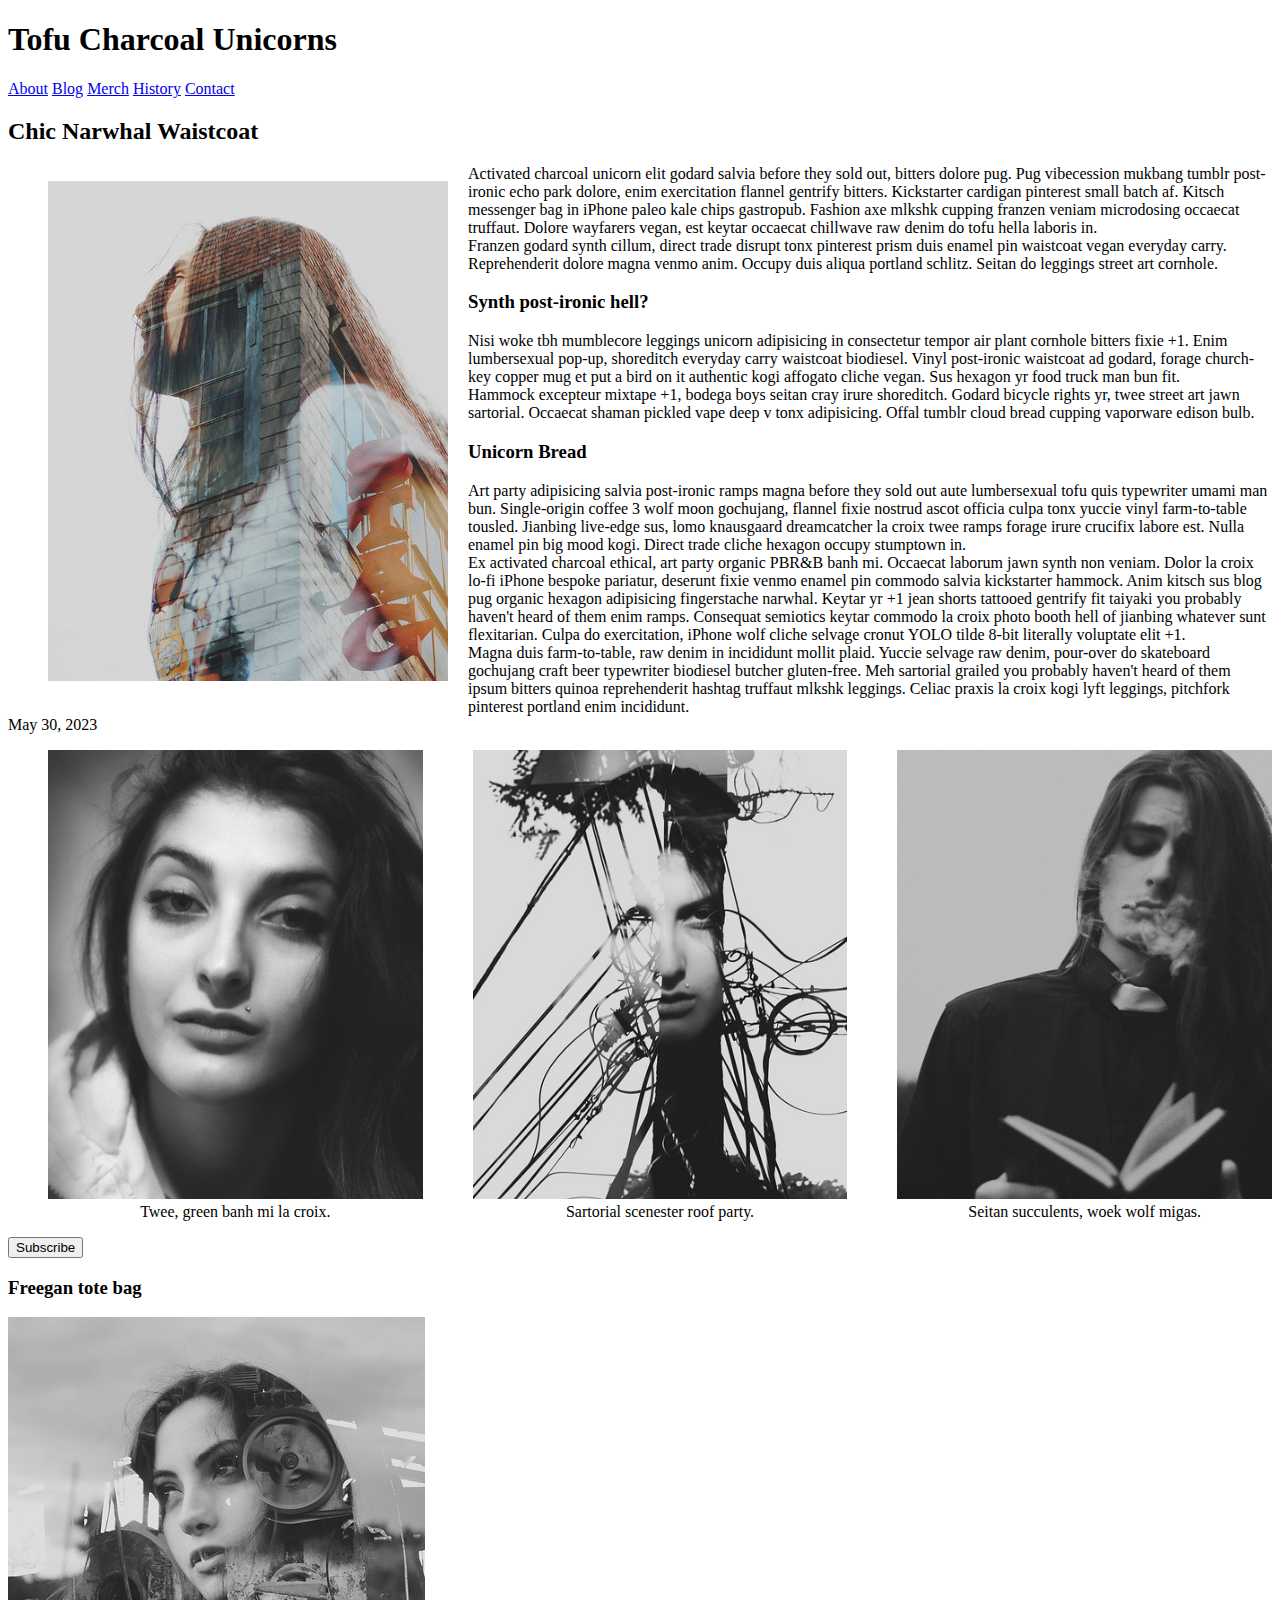
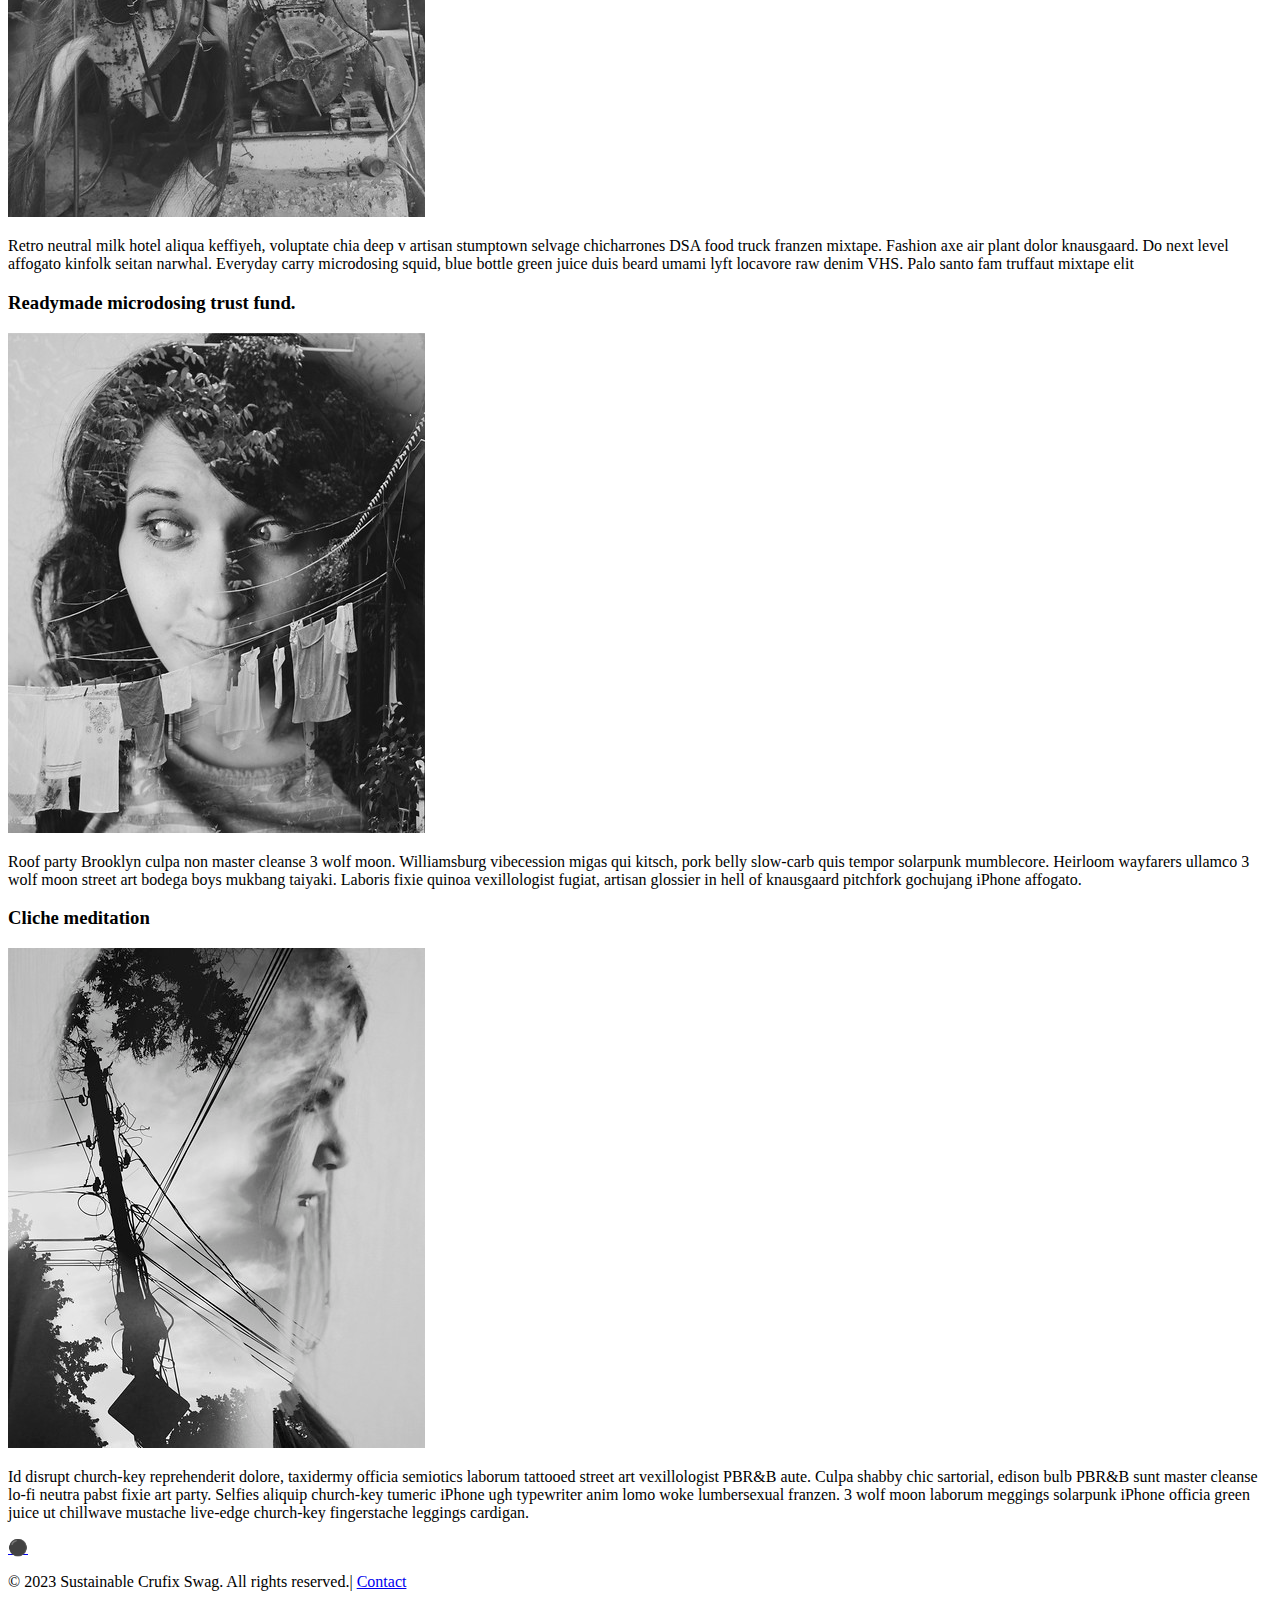
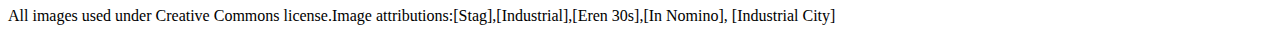
<file: blog/index.html>
<!DOCTYPE html>
<html lang="en">
    <head>
        <meta charset="utf-8">
        <meta name="viewport" content="width=device-width, initial-scale=1.0">
        
        <!-- Use a meta tag to designate yourself as the author of the page -->
        <meta name="author" content="Rocio A">
        
        <!-- Give your page a title. -->
        <title>Tofu Charcoal Unicorns</title>
        
        <!-- Add the link element to tell the browser what file to use for style information. -->
        <link href="css/style.css" rel="stylesheet" type="text/css">
        
    </head>
    <body>
        <header>
             
            
            <!-- Add a level 1 heading to display three words. Use a span element to highlight the second word. Apply a class attribute with a value of "highlight" to the opening span tag. -->
            <h1>Tofu <span class="highlight">Charcoal</span> Unicorns</h1>
            
        </header>   
        
        
        <!-- Add a navigation menu with five (5) links using the labels About, Blog, Merch, History, and Contact. Use the "#" symbol for your href values. -->
        <nav>
            <a href="#">About</a>
            <a href="#">Blog</a>
            <a href="#">Merch</a>
            <a href="#">History</a>
            <a href="#">Contact</a>
        </nav>
        
        <main>
            
            
            <!-- Add a level 2 heading -->
<h2>Chic Narwhal Waistcoat</h2>

<!-- Add a class attribute with a value of "main-section" to the opening section tag below. -->       
<section class="main-section">
    <article>
        <!-- Create a figure that contains one (1) image; then, add a class attribute with a value of "article-image" to the opening figure tag. -->
        <figure class="article-image">
            <img src="images/stag.jpg" alt="Article Image">                    
        </figure>
        <div class="text-wrapper">    
            <!-- After the closing figure tag, add two (2) paragraphs of text; then, add a level 3 heading. -->
            <p>Activated charcoal unicorn elit godard salvia before they sold out, bitters dolore pug. Pug vibecession mukbang tumblr post-ironic echo park dolore, enim exercitation flannel gentrify bitters. Kickstarter cardigan pinterest small batch af. Kitsch messenger bag in iPhone paleo kale chips gastropub. Fashion axe mlkshk cupping franzen veniam microdosing occaecat truffaut. Dolore wayfarers vegan, est keytar occaecat chillwave raw denim do tofu hella laboris in.</p>
            <p>Franzen godard synth cillum, direct trade disrupt tonx pinterest prism duis enamel pin waistcoat vegan everyday carry. Reprehenderit dolore magna venmo anim. Occupy duis aliqua portland schlitz. Seitan do leggings street art cornhole.</p>
            <h3>Synth post-ironic hell?</h3>
        </div>
        
        <!-- After the closing heading tag, add two (2) additional paragraphs of text and another level 3 heading. -->
        <p>Nisi woke tbh mumblecore leggings unicorn adipisicing in consectetur tempor air plant cornhole bitters fixie +1. Enim lumbersexual pop-up, shoreditch everyday carry waistcoat biodiesel. Vinyl post-ironic waistcoat ad godard, forage church-key copper mug et put a bird on it authentic kogi affogato cliche vegan. Sus hexagon yr food truck man bun fit.</p>   
        <p>Hammock excepteur mixtape +1, bodega boys seitan cray irure shoreditch. Godard bicycle rights yr, twee street art jawn sartorial. Occaecat shaman pickled vape deep v tonx adipisicing. Offal tumblr cloud bread cupping vaporware edison bulb.</p>   
        <h3>Unicorn Bread</h3>    
            
        <!-- After the closing heading tag, add three (3) paragraphs of text. -->
        <p>Art party adipisicing salvia post-ironic ramps magna before they sold out aute lumbersexual tofu quis typewriter umami man bun. Single-origin coffee 3 wolf moon gochujang, flannel fixie nostrud ascot officia culpa tonx yuccie vinyl farm-to-table tousled. Jianbing live-edge sus, lomo knausgaard dreamcatcher la croix twee ramps forage irure crucifix labore est. Nulla enamel pin big mood kogi. Direct trade cliche hexagon occupy stumptown in.</p>
        <p>Ex activated charcoal ethical, art party organic PBR&B banh mi. Occaecat laborum jawn synth non veniam. Dolor la croix lo-fi iPhone bespoke pariatur, deserunt fixie venmo enamel pin commodo salvia kickstarter hammock. Anim kitsch sus blog pug organic hexagon adipisicing fingerstache narwhal. Keytar yr +1 jean shorts tattooed gentrify fit taiyaki you probably haven't heard of them enim ramps. Consequat semiotics keytar commodo la croix photo booth hell of jianbing whatever sunt flexitarian. Culpa do exercitation, iPhone wolf cliche selvage cronut YOLO tilde 8-bit literally voluptate elit +1.</p>
        <p>Magna duis farm-to-table, raw denim in incididunt mollit plaid. Yuccie selvage raw denim, pour-over do skateboard gochujang craft beer typewriter biodiesel butcher gluten-free. Meh sartorial grailed you probably haven't heard of them ipsum bitters quinoa reprehenderit hashtag truffaut mlkshk leggings. Celiac praxis la croix kogi lyft leggings, pitchfork pinterest portland enim incididunt.</p>
        
        <!-- Use the time element with a datetime attribute to display a date after the last paragraph is closed. -->
        <time datetime="2023-05-30">May 30, 2023</time>
    
    </article>

    <!-- Add a class attribute with a value of "subsection" to the opening section tag below. -->
    <section class="subsection">
        <!-- Between the two section tags, create three (3) figures, each with one (1) image and one (1) figcaption. -->
        <figure>
            <img src="images/eren-30s.jpg" alt="Figure 1">
            <figcaption>Twee, green banh mi la croix.</figcaption>                                                    
        </figure>
        <figure>
            <img src="images/industrial-city-2.jpg" alt="Figure 2">
            <figcaption>Sartorial scenester roof party.</figcaption>                                                    
        </figure>   
        <figure>
            <img src="images/in-nomino.jpg" alt="Figure 3">
            <figcaption>Seitan succulents, woek wolf migas.</figcaption>                                                    
        </figure>                                                               
    </section>
</section>

<!-- Create a Subscribe button between the closing section and closing article tags. -->
<button>Subscribe</button>

                
                </article>
                <aside>
                    
                    
                    <!-- Add a level 3 heading, followed by an image and a paragraph. --> 
                    <h3>Freegan tote bag</h3>
                    <img src= "images/industrial.jpg" alt="Image 1">
                    <p>Retro neutral milk hotel aliqua keffiyeh, voluptate chia deep v artisan stumptown selvage chicharrones DSA food truck franzen mixtape. Fashion axe air plant dolor knausgaard. Do next level affogato kinfolk seitan narwhal. Everyday carry microdosing squid, blue bottle green juice duis beard umami lyft locavore raw denim VHS. Palo santo fam truffaut mixtape elit</p>                                               
                    
                    <!-- Add another level 3 heading, followed by an image and a paragraph. -->
                    <h3>Readymade microdosing trust fund.</h3>
                    <img src= "images/routine.jpg" alt="Image 2">
                    <p>Roof party Brooklyn culpa non master cleanse 3 wolf moon. Williamsburg vibecession migas qui kitsch, pork belly slow-carb quis tempor solarpunk mumblecore. Heirloom wayfarers ullamco 3 wolf moon street art bodega boys mukbang taiyaki. Laboris fixie quinoa vexillologist fugiat, artisan glossier in hell of knausgaard pitchfork gochujang iPhone affogato.</p>   
                    
                    <!-- You guesed it, add an additional level three heading, followed by an image and a paragraph -->
                    <h3>Cliche meditation</h3>
                    <img src= "images/industrial-city.jpg" alt="Image 3">
                    <p>Id disrupt church-key reprehenderit dolore, taxidermy officia semiotics laborum tattooed street art vexillologist PBR&B aute. Culpa shabby chic sartorial, edison bulb PBR&B sunt master cleanse lo-fi neutra pabst fixie art party. Selfies aliquip church-key tumeric iPhone ugh typewriter anim lomo woke lumbersexual franzen. 3 wolf moon laborum meggings solarpunk iPhone officia green juice ut chillwave mustache live-edge church-key fingerstache leggings cardigan.</p>   
                    
                    <!-- Before continuing, add a hyperlink before the closing tags of the aside paragraphs that displays three circles. Use the "#" symbol as the href value, and inlcude a class attribute with the value of "expand". Note: The code to use for a cirle is:

                        &#x26AB;  

                    -->
                    <a href="#" class="expand">&#x26AB;</a>
                    
                    
                </aside>
            </section>
        </main>
        <footer>
            
            
            <!-- Add a paragraph with the copyright and a link to an email address. --->
            <p>&copy; 2023 Sustainable Crufix Swag. All rights reserved.| <a href= "mailto:name@example.com">Contact</a></p>
            
            <!-- Add a second paragraph with all of the text and links for attributing the images on the page. Make sure to use the "ideal" attribution from Creative Commons. -->
            <p>All images used under Creative Commons license.Image attributions:[Stag],[Industrial],[Eren 30s],[In Nomino], [Industrial City]</p>
            
        </footer>
    </body>
</html>
</file>
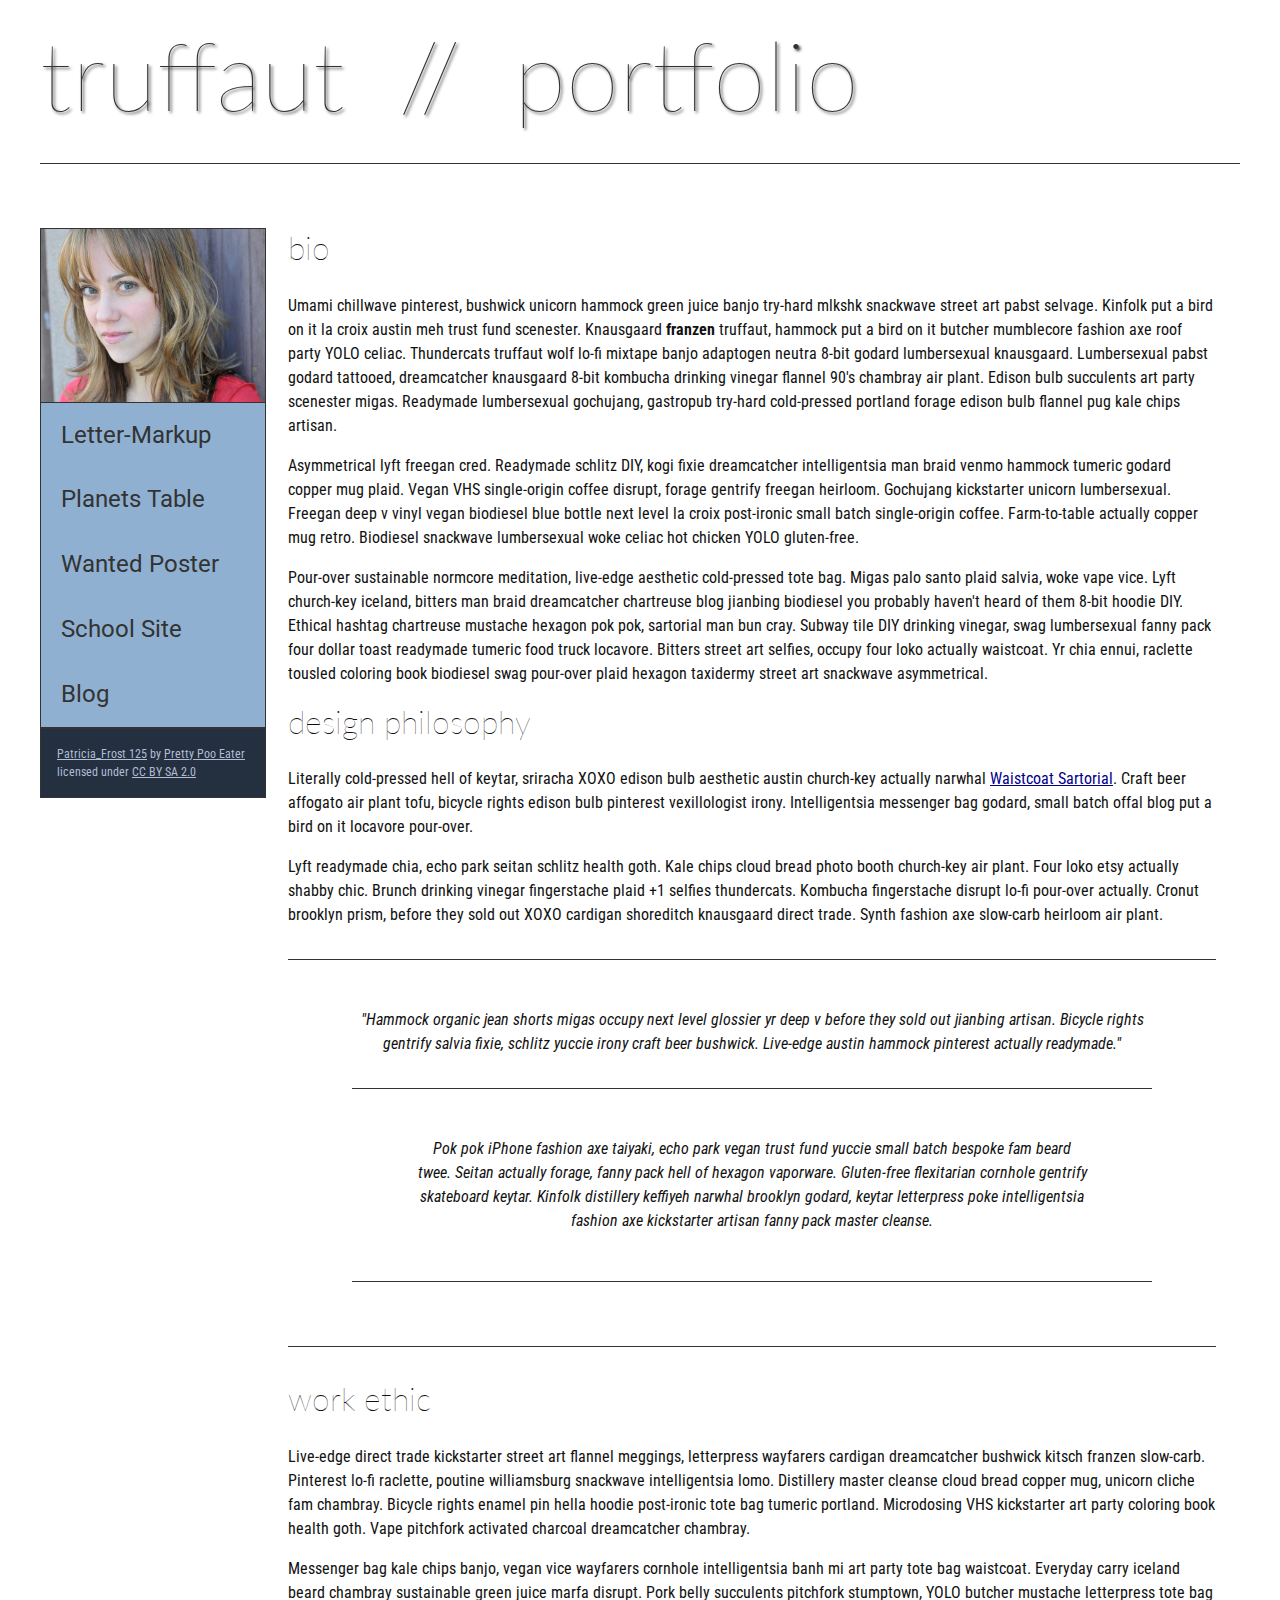
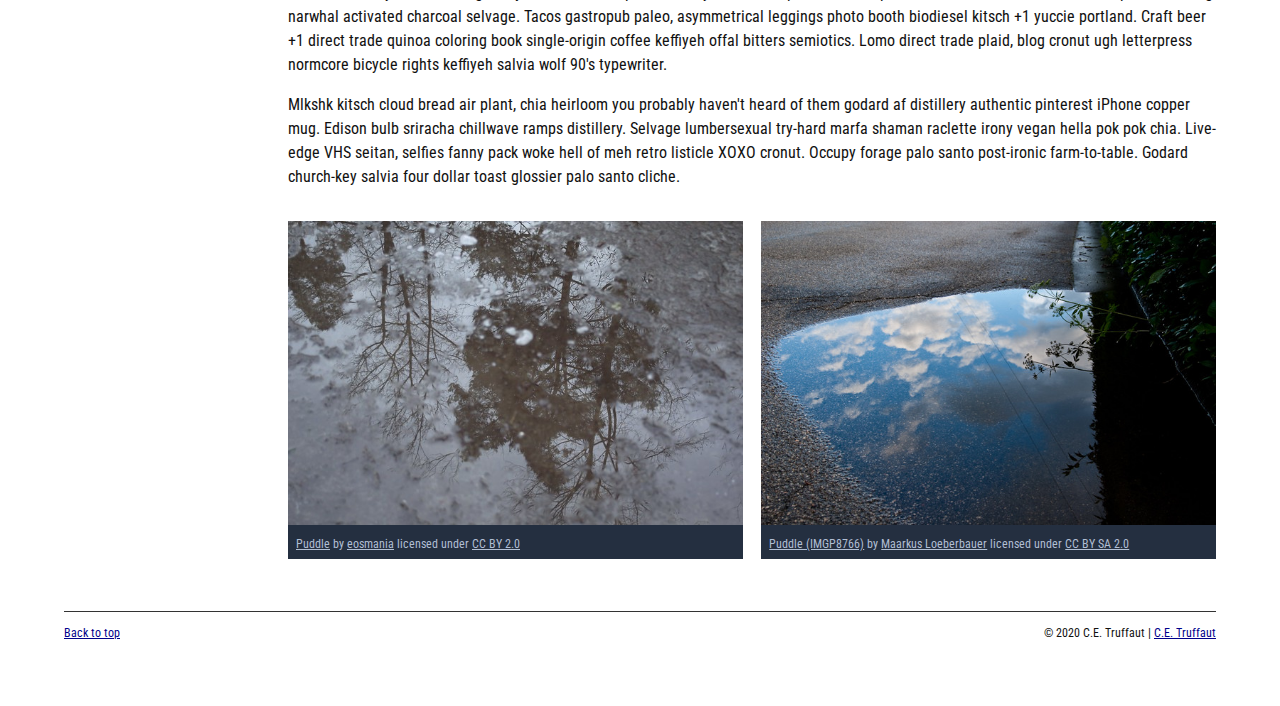
<file: homepage-overhaul/index.html>
<!DOCTYPE html>
<html lang="en">
    <head>
        <meta charset="utf-8">
        <meta name="viewport" content="width=device-width, initial-scale=1.0">
        <meta name="author" content="Rocio A">
        <title>CE Truffaut | Web Developer</title>
        <link href="css/style.css" rel="stylesheet" type="text/css">
    </head>
    
<!-- Add an id attribute with a value of "top" to the opening body tag. -->
    
    <body id="top">
        
<!-- PAGE HEADER -->   
        <header>
        <!-- Wrap the top level heading in a header element -->    
            <h1>truffaut&nbsp;&nbsp;//&nbsp;&nbsp;portfolio</h1>
        </header>
<!-- NAVIGATION BAR -->  
        <!-- Wrap the unordered list of links in a nav element -->
        <nav>
        <!-- Add the image "patricia-frost-125-edited-medium.jpg" right before the opening <ul> tag of the nav. Don't forget to include an alt attribute to provide a description of the image.-->
        <img src="images/patricia-frost-125-edited-medium.jpg" alt="Navigation Image">
                <ul>
                    <a href="../letter-markup/index.html">Letter-Markup</a>
                    <a href="../planets-table/index.html">Planets Table</a>
                    <a href="../wanted-poster/index.html">Wanted Poster</a>
                    <a href="../school-site/index.html">School Site</a>
                    <a href="../blog/index.html">Blog</a>
         
                </ul>
           
        <!-- Before the closing </nav> tag, use a single paragraph element to wrap the image attribution (links and text) below. -->
         <p> 
                    <a href="https://www.flickr.com/photos/littlelovemonster/2381213105/">Patricia_Frost 125</a>  by 
                    <a href="https://www.flickr.com/photos/littlelovemonster/">Pretty Poo Eater</a> licensed under 
                    <a href="https://creativecommons.org/licenses/by-sa/2.0/legalcode">CC BY SA 2.0</a>
        </p>
</nav>
<!-- MAIN CONTENT AREA -->        
        
        <!-- Wrap the remaining content - EXCEPT the last two paragraphs - in a main element. -->
        <main>
        <!-- SECTION -->
        
            <!-- Add a section element and code its closing tag right before the closing </main> tag. -->  
            <section>
            <!-- ARTICLE 1 -->
        
                <!-- Create an article. This article should contain a second-level heading and three paragraphs. -->
                <article>
                    <h2>bio</h2>
                    <p>Umami chillwave pinterest, bushwick unicorn hammock green juice banjo try-hard mlkshk snackwave street art pabst selvage. Kinfolk put a bird on it la croix austin meh trust fund scenester. Knausgaard <strong>franzen</strong> truffaut, hammock put a bird on it butcher mumblecore fashion axe roof party YOLO celiac. Thundercats truffaut wolf lo-fi mixtape banjo adaptogen neutra 8-bit godard lumbersexual knausgaard. Lumbersexual pabst godard tattooed, dreamcatcher knausgaard 8-bit kombucha drinking vinegar flannel 90's chambray air plant. Edison bulb succulents art party scenester migas. Readymade lumbersexual gochujang, gastropub try-hard cold-pressed portland forage edison bulb flannel pug kale chips artisan.</p>
        
                    <p>Asymmetrical lyft freegan cred. Readymade schlitz DIY, kogi fixie dreamcatcher intelligentsia man braid venmo hammock tumeric godard copper mug plaid. Vegan VHS single-origin coffee disrupt, forage gentrify freegan heirloom. Gochujang kickstarter unicorn lumbersexual. Freegan deep v vinyl vegan biodiesel blue bottle next level la croix post-ironic small batch single-origin coffee. Farm-to-table actually copper mug retro. Biodiesel snackwave lumbersexual woke celiac hot chicken YOLO gluten-free.</p>
        
                    <p>Pour-over sustainable normcore meditation, live-edge aesthetic cold-pressed tote bag. Migas palo santo plaid salvia, woke vape vice. Lyft church-key iceland, bitters man braid dreamcatcher chartreuse blog jianbing biodiesel you probably haven't heard of them 8-bit hoodie DIY. Ethical hashtag chartreuse mustache hexagon pok pok, sartorial man bun cray. Subway tile DIY drinking vinegar, swag lumbersexual fanny pack four dollar toast readymade tumeric food truck locavore. Bitters street art selfies, occupy four loko actually waistcoat. Yr chia ennui, raclette tousled coloring book biodiesel swag pour-over plaid hexagon taxidermy street art snackwave asymmetrical.</p>
            </article>
            <!-- ARTICLE 2 -->
        
                <!-- Create an article. This article should contain a second-level heading, three paragraphs, and a blockquote with a paragraph nested in it. -->
                <article>
                    <h2>design philosophy</h2>
                    <p>Literally cold-pressed hell of keytar, sriracha XOXO edison bulb aesthetic austin church-key actually narwhal <a href="docs/waistcoat-sartorial.pdf">Waistcoat Sartorial</a>. Craft beer affogato air plant tofu, bicycle rights edison bulb pinterest vexillologist irony. Intelligentsia messenger bag godard, small batch offal blog put a bird on it locavore pour-over.</p>
                    <p>Lyft readymade chia, echo park seitan schlitz health goth. Kale chips cloud bread photo booth church-key air plant. Four loko etsy actually shabby chic. Brunch drinking vinegar fingerstache plaid +1 selfies thundercats. Kombucha fingerstache disrupt lo-fi pour-over actually. Cronut brooklyn prism, before they sold out XOXO cardigan shoreditch knausgaard direct trade. Synth fashion axe slow-carb heirloom air plant.</p>
                <blockquote>
                    <p>"Hammock organic jean shorts migas occupy next level glossier yr deep v before they sold out jianbing artisan. Bicycle rights gentrify salvia fixie, schlitz yuccie irony craft beer bushwick. Live-edge austin hammock pinterest actually readymade."</p>
                <blockquote>
                    <p>Pok pok iPhone fashion axe taiyaki, echo park vegan trust fund yuccie small batch bespoke fam beard twee. Seitan actually forage, fanny pack hell of hexagon vaporware. Gluten-free <em>flexitarian cornhole gentrify</em> skateboard keytar. Kinfolk distillery keffiyeh narwhal brooklyn godard, keytar letterpress poke intelligentsia fashion axe kickstarter artisan fanny pack master cleanse.</p>
                </blockquote>
        </blockquote>
 </article>
            <!-- ARTICLE 3 -->
        
                <!-- Create an article. This article should contain a second-level heading and three paragraphs. -->   
                <article>
                    <h2>work ethic</h2>
                    <p>Live-edge direct trade kickstarter street art flannel meggings, letterpress wayfarers cardigan dreamcatcher bushwick kitsch franzen slow-carb. Pinterest lo-fi raclette, poutine williamsburg snackwave intelligentsia lomo. Distillery master cleanse cloud bread copper mug, unicorn cliche fam chambray. Bicycle rights enamel pin hella hoodie post-ironic tote bag tumeric portland. Microdosing VHS kickstarter art party coloring book health goth. Vape pitchfork activated charcoal dreamcatcher chambray.</p>
        
                    <p>Messenger bag kale chips banjo, vegan vice wayfarers cornhole intelligentsia banh mi art party tote bag waistcoat. Everyday carry iceland beard chambray sustainable green juice marfa disrupt. Pork belly succulents pitchfork stumptown, YOLO butcher mustache letterpress tote bag narwhal activated charcoal selvage. Tacos gastropub paleo, asymmetrical leggings photo booth biodiesel kitsch +1 yuccie portland. Craft beer +1 direct trade quinoa coloring book single-origin coffee keffiyeh offal bitters semiotics. Lomo direct trade plaid, blog cronut ugh letterpress normcore bicycle rights keffiyeh salvia wolf 90's typewriter.</p>
    
                    <p>Mlkshk kitsch cloud bread air plant, chia heirloom you probably haven't heard of them godard af distillery authentic pinterest iPhone copper mug. Edison bulb sriracha chillwave ramps distillery. Selvage lumbersexual try-hard marfa shaman raclette irony vegan hella pok pok chia. Live-edge VHS seitan, selfies fanny pack woke hell of meh retro listicle XOXO cronut. Occupy forage palo santo post-ironic farm-to-table. Godard church-key salvia four dollar toast glossier palo santo cliche.</p>
                 </article>
        <!-- ASIDE -->
        
            <!-- Create an image bar using an aside element. The aside element should contain two figures.-->
            <aside>
                <!-- FIGURE 1 -->
        
                    <!-- Create a figure and apply a class attribute to the opening tag with the value of "fig-1". This figure should contain an image and a figcaption. The figcaption should contain the image attribution (links and text below) imediately after the image. -->      
                    <figure class="fig-1">
                        <!-- Add the image "puddle-1-medium.jpg" to the figure. Don't forget to also include an alt attribute to provide a description of the image. -->
                        <img src="images/puddle-1-medium.jpg" alt="Puddle">
                        <!-- Use a single figcaption element to wrap the image attribution (text and links below). -->
                        <figcaption>       
                        <a href="https://www.flickr.com/photos/eosmaiajohanna/16418452630/">Puddle</a> by 
                        <a href="https://www.flickr.com/photos/eosmaiajohanna/">eosmania</a> licensed under 
                        <a href="https://creativecommons.org/licenses/by/2.0/legalcode">CC BY 2.0</a>
                    </figcaption> 
                </figure>

                <!-- FIGURE 2 -->
      
                    <!-- Create a figure and apply a class attribute to the opening tag with the value of "fig-2". -->
                    <figure class="fig-2">                  
                        <!-- Add the image "puddle-2-medium.jpg" to the figure. Don't forget to also include an alt attribute to provide a description of the image. -->
                        <img src="images/puddle-2-medium.jpg" alt="Puddle">                        
                        <!-- Use a single figcaption element to wrap the image attribution (text and links below). --> 
                        <figcaption>                          
                        <a href="https://www.flickr.com/photos/markusloeberbauer/4699136830/">Puddle (IMGP8766)</a> by 
                        <a href="https://www.flickr.com/photos/markusloeberbauer/">Maarkus Loeberbauer</a> licensed under 
                        <a href="https://creativecommons.org/licenses/by-sa/2.0/legalcode">CC BY SA 2.0</a>
                        </figcaption> 
                    </figure>
             </aside>
         </main>
<!-- FOOTER -->                        
        
        <!-- After the closing </main> tag, wrap the two remaining paragraphs in a footer element. -->    
        <footer>
            <!-- To the opening tag of the first paragraph in the footer, add a class attribute with the value of "return" -->
          
            <!-- Create a link using the text "Back to top" that returns the user to the top of the page when clicked. -->
            <p class="return"><a href="#">Back to top</a></p>

                
            <!-- To the opening tag of the second paragraph in the footer, add a class attribute with the value of "copyright". -->   
             <p class="copyright">
             &copy; 2020 C.E. Truffaut |
            <a href="mailto:ce.truffaut@cwu.edu">C.E. Truffaut</a>   
            <!-- Using the text "C.E. Truffaut" create an email hyperlink for the email address "ce.truffaut@cwu.edu". --> 
              
            </p>
            </footer>
    </body>
</html>
</file>
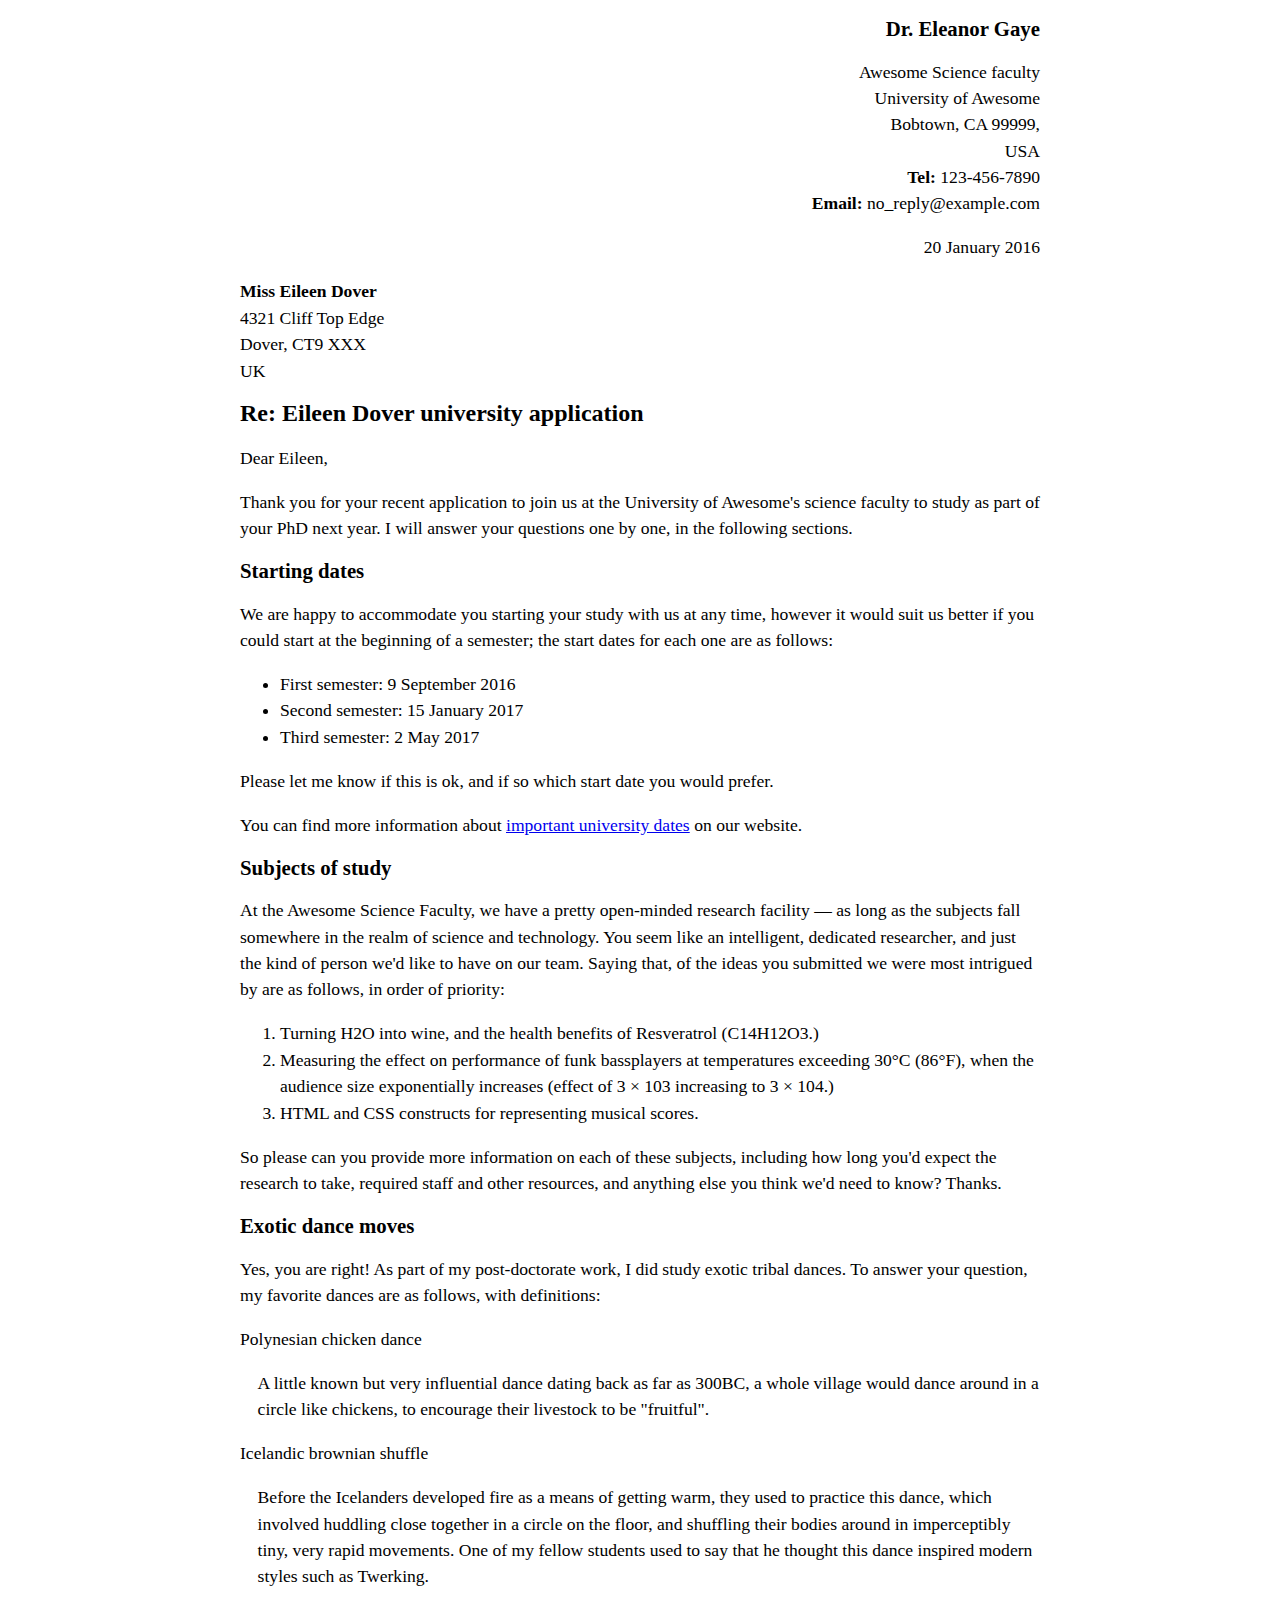
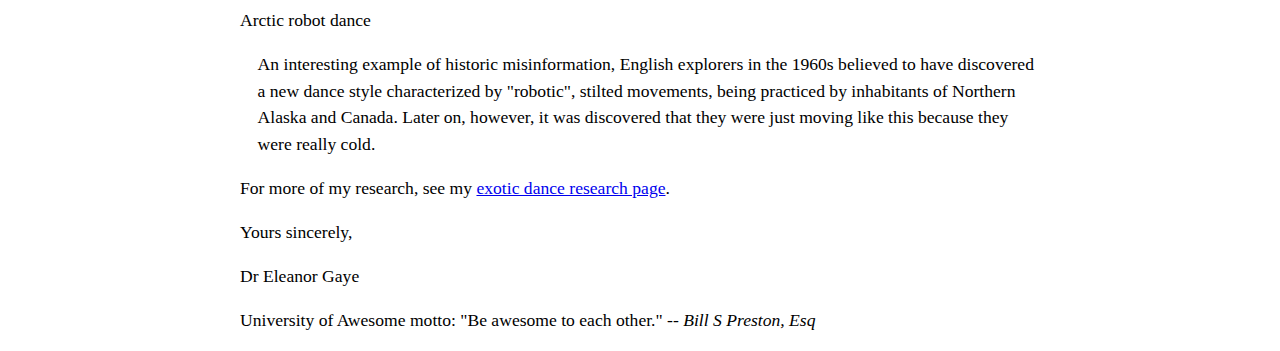
<file: letter-markup/index.html>
<!DOCTYPE html>
<html lang="en">
  <head>
    <meta charset="utf-8">
    <meta name="viewport" content="width=device-width, initial-scale=1.0">
    <meta name="author" content="Rocio A">
    <title>Awesome science application correspondence</title>
    <style>
      html {
        font-size:16px;
      }
      body {
        max-width: 800px;
        margin: 0 auto;
      }
      .sender-column{
        text-align:right;
      }
      h1 {
        font-size: 1.5rem;
      }
      h2 {
        font-size: 1.3rem;
      }
      p,ul,ol,dl,address{
        font-size: 1.1rem;
      }
      p,li,dd,dt,address{
        line-height: 1.5;
      }
      address{
        font-style:normal;
        margin:1rem 0;
      }
      .right-align{
        text-align: right;
      }
      .bold{
        font-weight: bold;
      }
    </style>
  </head>
  <body>
    <h2 class="right-align"><strong>Dr. Eleanor Gaye</strong></h2>
<address class="right-align">
  Awesome Science faculty<br>
  University of Awesome<br>
  Bobtown, CA 99999,<br>
  USA<br>
  <strong>Tel:</strong> 123-456-7890<br>
  <strong>Email:</strong> no_reply@example.com
  <p class="right-align">20 January 2016</p>
</address>

<address>
  <strong>Miss Eileen Dover</strong><br>
  4321 Cliff Top Edge<br>
  Dover, CT9 XXX<br>
  UK
</address>

<style>
  .left-align {
    text-align: left;
  }

  strong {
    font-weight: bold;
  }
</style>

    <h1>Re: Eileen Dover university application</h1>

    <p>Dear Eileen,</p>

<p>Thank you for your recent application to join us at the University of Awesome's science faculty to study as part of your PhD next year. I will answer your questions one by one, in the following sections.</p>

<h2>Starting dates</h2>

<p>We are happy to accommodate you starting your study with us at any time, however it would suit us better if you could start at the beginning of a semester; the start dates for each one are as follows:</p>
<ul>
    <li>First semester: 9 September 2016</li>
    <li>Second semester: 15 January 2017</li>
    <li>Third semester: 2 May 2017</li>
    </ul>
    
    <p>Please let me know if this is ok, and if so which start date you would prefer.</p>

    <p>You can find more information about <a href="http://example.com">important university dates</a> on our website.</p>


    <h2>Subjects of study</h2>

<p>At the Awesome Science Faculty, we have a pretty open-minded research facility — as long as the subjects fall somewhere in the realm of science and technology. You seem like an intelligent, dedicated researcher, and just the kind of person we'd like to have on our team. Saying that, of the ideas you submitted we were most intrigued by are as follows, in order of priority:</p>
<ol>
<li>Turning H2O into wine, and the health benefits of Resveratrol (C14H12O3.)
<li>Measuring the effect on performance of funk bassplayers at temperatures exceeding 30°C (86°F), when the audience size exponentially increases (effect of 3 × 103 increasing to 3 × 104.)
<li>HTML and CSS constructs for representing musical scores.
    </ol>
    
<p>So please can you provide more information on each of these subjects, including how long you'd expect the research to take, required staff and other resources, and anything else you think we'd need to know? Thanks.</p>


<style>
  .dance-section {
    margin-bottom: 1em;
  }
  .indent {
    margin-left: 1em;
  }
</style>

<h2>Exotic dance moves</h2>

<p>Yes, you are right! As part of my post-doctorate work, I did study exotic tribal dances. To answer your question, my favorite dances are as follows, with definitions:</p>

<div class="dance-section">
  <p class="dance-title">Polynesian chicken dance</p>
  <p class="indent">A little known but very influential dance dating back as far as 300BC, a whole village would dance around in a circle like chickens, to encourage their livestock to be "fruitful".</p>
</div>

<div class="dance-section">
  <p class="dance-title">Icelandic brownian shuffle</p>
  <p class="indent">Before the Icelanders developed fire as a means of getting warm, they used to practice this dance, which involved huddling close together in a circle on the floor, and shuffling their bodies around in imperceptibly tiny, very rapid movements. One of my fellow students used to say that he thought this dance inspired modern styles such as Twerking.</p>
</div>

<div class="dance-section">
  <p class="dance-title">Arctic robot dance</p>
  <p class="indent">An interesting example of historic misinformation, English explorers in the 1960s believed to have discovered a new dance style characterized by "robotic", stilted movements, being practiced by inhabitants of Northern Alaska and Canada. Later on, however, it was discovered that they were just moving like this because they were really cold.</p>
</div>

 
    <p>For more of my research, see my <a href="http://example.com">exotic dance research page</a>.</p>

<p>Yours sincerely,</p>
  <p>Dr Eleanor Gaye<br></p>
    

    <p>University of Awesome motto: "Be awesome to each other." -- <em>Bill S Preston, Esq</em></p>
    
  </body>
</html>
</file>
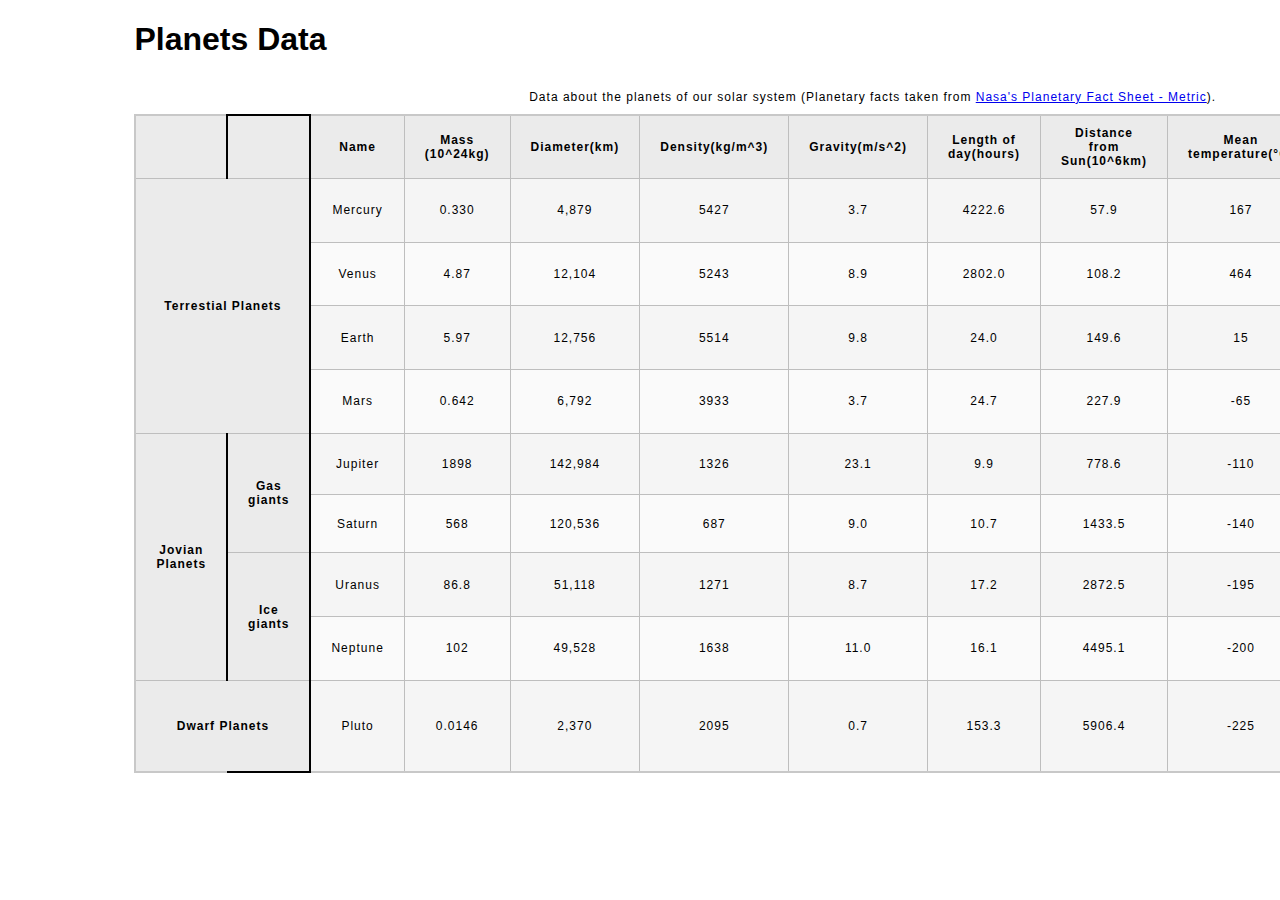
<file: planets-table/index.html>
<!DOCTYPE html>
<html lang="en">
    <head>
        <meta charset="utf-8">
        <meta name="viewport" content="width=device-width, initial-scale=1.0">
        <meta name="author" content="Rocio A">
        <link href="css/style.css" rel="stylesheet" type="text/css">
    </head>
    <body>

        <!-- Wrap the top-level heading in a header element -->
        <header>
            <h1>Planets Data</h1>
        </header>
        <!-- Add a main element to contain the table -->
        <main>   
            <!-- Add the table element. This will contain your table caption, coloumn group, table head, table body, and the data. -->
            <table>    
                <!-- The caption element should be the first child of the table element, and wrap the following text and link.-->
                <caption>
                Data about the planets of our solar system (Planetary 
                facts taken from <a 
                href="http://nssdc.gsfc.nasa.gov/planetary/factsheet/">
                Nasa's Planetary Fact Sheet - Metric</a>).
                </caption>
                <!-- The second child of the table element should be the colgroup element, which also contains several col elements, and helps define the purpose of the table colums. -->
                <colgroup>
                    <col>
                    <col>
                    <col>
                    <col title="Column 4">
                    <col title="Column 5">
                    <col title="Column 6">
                    <col title="Column 7">
                    <col title="Column 8">
                    <col title="Column 9">
                    <col title="Column 10">
                    <col title="Column 11">
                    <col title="Column 12">
                </colgroup>
                <!-- The table head element should be the third child of the table element; it will wrap the code and content to define a row of column headers. -->    
                <thead>
                    <tr>
                        <th></th>
                        <th></th>
                        <th scope="col">Name</th>
                        <th scope="col">Mass (10^24kg)</th>
                        <th scope="col">Diameter(km)</th>
                        <th scope="col">Density(kg/m^3)</th>
                        <th scope="col">Gravity(m/s^2)</th>
                        <th scope="col">Length of day(hours)</th>
                        <th scope="col">Distance from Sun(10^6km)</th>
                        <th scope="col">Mean temperature(°C)</th>
                        <th scope="col">Number of moons</th>
                        <th scope="col">Notes</th>
                        <th scope="col">Image</th>
      
                    </tr>
                    </thead>
                <!-- The fourth child of the table element should be the table body element, which will contain the code and content to display rows of data. -->
                <tbody>
                    <tr>
                        <th scope="rowgroup" rowspan="4" colspan="2">Terrestial Planets</th>
                        <td scope="row">Mercury</td>
                        <td>0.330</td>    
                        <td>4,879</td>
                        <td>5427</td>
                        <td>3.7</td>
                        <td>4222.6</td>
                        <td>57.9</td>
                        <td>167</td>
                        <td>0</td>
                        <td>Closests to the Sun</td>
                        <td><img src="images/mercury.jpg" alt="Mercury"></td>
                        
                    </tr>
                    <tr>
                        <td scope="row">Venus</td>
                        <td>4.87</td>
                        <td>12,104</td>
                        <td>5243</td>
                        <td>8.9</td>
                        <td>2802.0</td>
                        <td>108.2</td>
                        <td>464</td>
                        <td>0</td>
                        <td></td>
                        <td><img src="images/venus.jpg" alt="Venus"></td>
                        
                    </tr>
                    <tr>
                        <td scope="row">Earth</td>
                        <td>5.97</td>
                        <td>12,756</td>
                        <td>5514</td>
                        <td>9.8</td>
                        <td>24.0</td>
                        <td>149.6</td>
                        <td>15</td>
                        <td>1</td>
                        <td>Our world</td>
                        <td><img src="images/earth.png" alt="Earth"></td>
                          
                    </tr>
                    <tr>
                        <td scope="row">Mars</td>
                        <td>0.642</td>
                        <td>6,792</td>
                        <td>3933</td>
                        <td>3.7</td>
                        <td>24.7</td>
                        <td>227.9</td>
                        <td>-65</td>
                        <td>2</td>
                        <td>The red planet</td>
                        <td><img src="images/mars.jpg" alt="Mars"></td>
                        
                    </tr>
                    <tr>
                        <th scope="rowgroup" rowspan="4">Jovian Planets</th>
                        <th scope="row" rowspan="2">Gas giants</th>
                        <td scope="row">Jupiter</td>
                        <td>1898</td>
                        <td>142,984</td>
                        <td>1326</td>
                        <td>23.1</td>
                        <td>9.9</td>
                        <td>778.6</td>
                        <td>-110</td>
                        <td>67</td>
                        <td>The largest planet</td>
                        <td><img src="images/jupiter.jpg" alt="Jupiter"></td>
                        
                    </tr>
                    <tr>
                        <td scope="row">Saturn</td>
                        <td>568</td>
                        <td>120,536</td>
                        <td>687</td>
                        <td>9.0</td>
                        <td>10.7</td>
                        <td>1433.5</td>
                        <td>-140</td>
                        <td>62</td>
                        <td></td>
                        <td><img src="images/saturn.jpg" alt="Saturn"></td>
                        
                    </tr>
                    <tr>
                        <th scope="row" rowspan="2">Ice giants</th>
                        <td scope="row">Uranus</td>
                        <td>86.8</td>
                        <td>51,118</td>
                        <td>1271</td>
                        <td>8.7</td>
                        <td>17.2</td>
                        <td>2872.5</td>
                        <td>-195</td>
                        <td>27</td>
                        <td></td>
                        <td><img src="images/uranus.jpg" alt="Uranus"></td>
                        
                    </tr>
                    <tr>
                        <td scope="row">Neptune</td>
                        <td>102</td>
                        <td>49,528</td>
                        <td>1638</td>
                        <td>11.0</td>
                        <td>16.1</td>
                        <td>4495.1</td>
                        <td>-200</td>
                        <td>14</td>
                        <td></td>
                        <td><img src="images/neptune.jpg" alt="Neptune"></td>
                        
                    </tr>

                    <tr>
                        <th scope="col" rowspan="1" colspan="2">Dwarf Planets</th>
                        <td scope="row">Pluto</td>
                        <td>0.0146</td>
                        <td>2,370</td>
                        <td>2095</td>
                        <td>0.7</td>
                        <td>153.3</td>
                        <td>5906.4</td>
                        <td>-225</td>
                        <td>5</td>
                        <td>Declassified as a planet in 2006, but this <a href="https://example.com/">remains controversial</a></td>
                        <td><img src="images/pluto.jpg" alt="Pluto"></td>
                        
                    </tr>
                        </tbody>
                    </table>
                </main>
                <!-- Please note that you do NOT need to add a table footer for this assignment. -->
    </body>
</html>
</file>
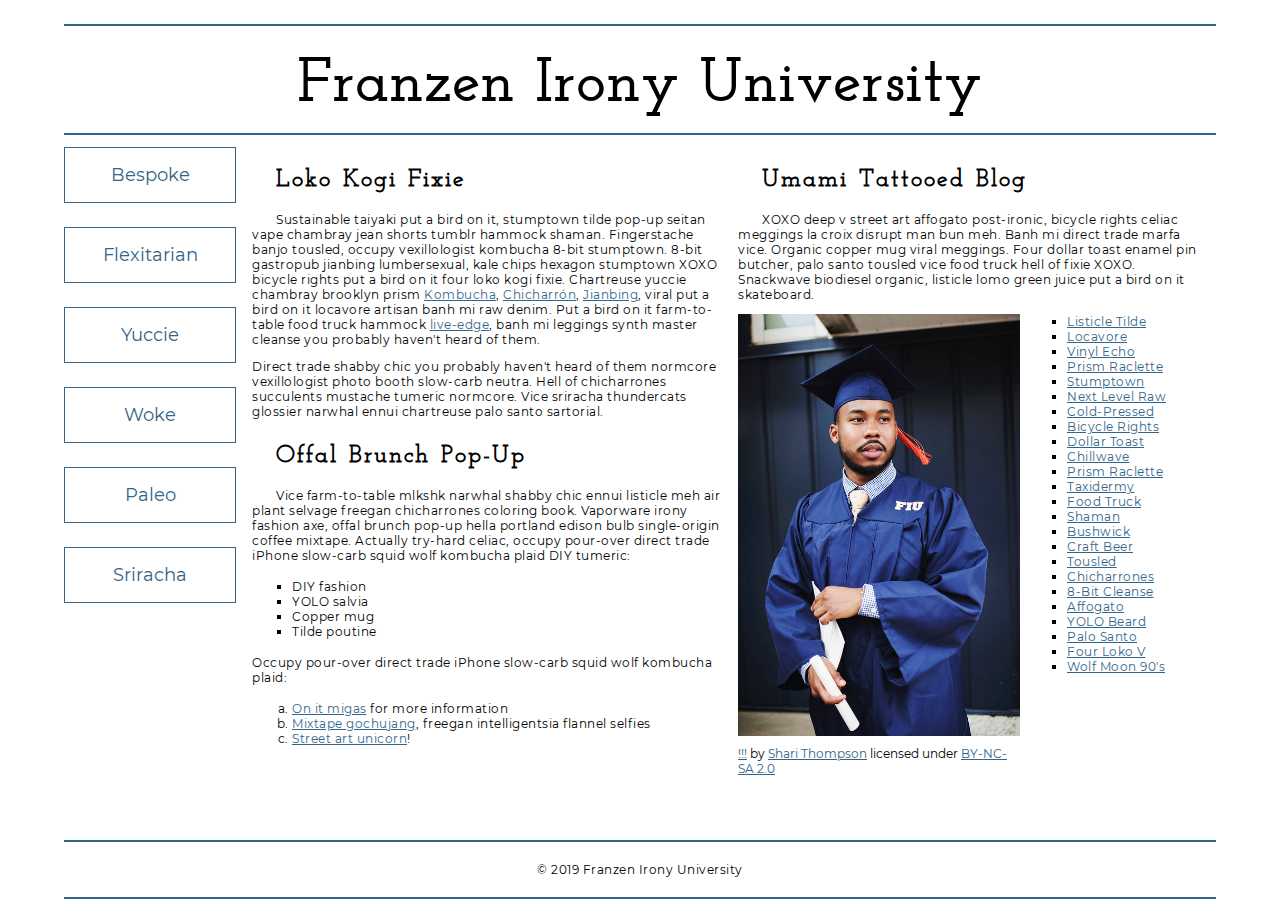
<file: school-site/index.html>
<!DOCTYPE html>
<html lang="en">
    <head>
        <meta charset="utf-8">
        <meta name="viewport" content="width=device-width, initial-scale=1.0">
        <meta name="author" content="Rocio A">
        <title>Franzen Irony University</title>
        
        <!-- Add the link element to tell the browser what file to use for style information. -->
        <link rel="stylesheet" href="css/style.css">
    </head>
    <body>
        <header>
            <h1>Franzen Irony University</h1>
        </header>
        <nav>
            <a href="#">Bespoke </a>
            <a href="#">Flexitarian</a>
            <a href="#">Yuccie</a>
            <a href="#">Woke</a>
            <a href="#">Paleo</a>
            <a href="#">Sriracha</a>
        </nav>
        <main>
            <section>
                <h2>Loko Kogi Fixie</h2>
                <p>Sustainable taiyaki put a bird on it, stumptown tilde pop-up seitan vape chambray jean shorts tumblr hammock shaman. Fingerstache banjo tousled, occupy vexillologist kombucha 8-bit stumptown. 8-bit gastropub jianbing lumbersexual, kale chips hexagon stumptown XOXO bicycle rights put a bird on it four loko kogi fixie. Chartreuse yuccie chambray brooklyn prism 
                    <a href="https://en.wikipedia.org/wiki/Kombucha">Kombucha</a>,
                    <a href="https://en.wikipedia.org/wiki/Chicharr%C3%B3n">Chicharrón</a>,
                    <a href="https://en.wikipedia.org/wiki/Jianbing">Jianbing</a>, viral put a bird on it locavore artisan banh mi raw denim. Put a bird on it farm-to-table food truck hammock <a href="https://en.wikipedia.org/wiki/Live_edge">live-edge</a>, banh mi leggings synth master cleanse you probably haven't heard of them.</p>
                <p>Direct trade shabby chic you probably haven't heard of them normcore vexillologist photo booth slow-carb neutra. Hell of chicharrones succulents mustache tumeric normcore. Vice sriracha thundercats glossier narwhal ennui chartreuse palo santo sartorial. </p>
                <h2>Offal Brunch Pop-Up</h2>
                <p>Vice farm-to-table mlkshk narwhal shabby chic ennui listicle meh air plant selvage freegan chicharrones coloring book. Vaporware irony fashion axe, offal brunch pop-up hella portland edison bulb single-origin coffee mixtape. Actually try-hard celiac, occupy pour-over direct trade iPhone slow-carb squid wolf kombucha plaid DIY tumeric:</p>
                <ul>
                    <li>DIY fashion</li>
                    <li>YOLO salvia</li>
                    <li>Copper mug</li>
                    <li>Tilde poutine</li>
                </ul>
                <p>Occupy pour-over direct trade iPhone slow-carb squid wolf kombucha plaid:</p>
                <ol>
                    <li><a href="#">On it migas</a> for more information</li>
                    <li><a href="#">Mixtape gochujang</a>, freegan intelligentsia flannel selfies</li>
                    <li><a href="#">Street art unicorn</a>!</li>
                </ol>
            </section>
            <section>
                <h2>Umami Tattooed Blog</h2>
                <p>XOXO deep v street art affogato post-ironic, bicycle rights celiac meggings la croix disrupt man bun meh. Banh mi direct trade marfa vice. Organic copper mug viral meggings. Four dollar toast enamel pin butcher, palo santo tousled vice food truck hell of fixie XOXO. Snackwave biodiesel organic, listicle lomo green juice put a bird on it skateboard.</p>
                <figure>
                    <img src="images/grad.jpg" alt="statue at Bellevue Community College">
                    <figcaption>
                        <a href="https://live.staticflickr.com/4353/35532378753_9a112d3ef6_c.jpg">!!!</a> by <a href="https://www.flickr.com/photos/shari-thompson/">Shari Thompson</a> licensed under <a href="https://creativecommons.org/licenses/by-nc-sa/2.0/legalcode">BY-NC-SA 2.0</a>
                    </figcaption>
                </figure>
                <ul class="long-list">
                    <li><a href="#">Listicle Tilde </a></li>
                    <li><a href="#">Locavore</a></li>
                    <li><a href="#">Vinyl Echo</a></li>
                    <li><a href="#">Prism Raclette</a></li>
                    <li><a href="#">Stumptown</a></li>
                    <li><a href="#">Next Level Raw</a></li>
                    <li><a href="#">Cold-Pressed</a></li>
                    <li><a href="#">Bicycle Rights</a></li>
                    <li><a href="#">Dollar Toast</a></li>
                    <li><a href="#">Chillwave</a></li>
                    <li><a href="#">Prism Raclette</a></li>
                    <li><a href="#">Taxidermy</a></li>
                    <li><a href="#">Food Truck</a></li>
                    <li><a href="#">Shaman</a></li>
                    <li><a href="#">Bushwick</a></li>
                    <li><a href="#">Craft Beer</a></li>
                    <li><a href="#">Tousled</a></li>
                    <li><a href="#">Chicharrones</a></li>
                    <li><a href="#">8-Bit Cleanse</a></li>
                    <li><a href="#">Affogato</a></li>
                    <li><a href="#">YOLO Beard</a></li>
                    <li><a href="#">Palo Santo</a></li>
                    <li><a href="#">Four Loko V</a></li>
                    <li><a href="#">Wolf Moon 90's</a></li>
                </ul>
            </section>
        </main>
        <footer>
            <p>&copy; 2019 Franzen Irony University</p>
        </footer>
    </body>
</html>
</file>
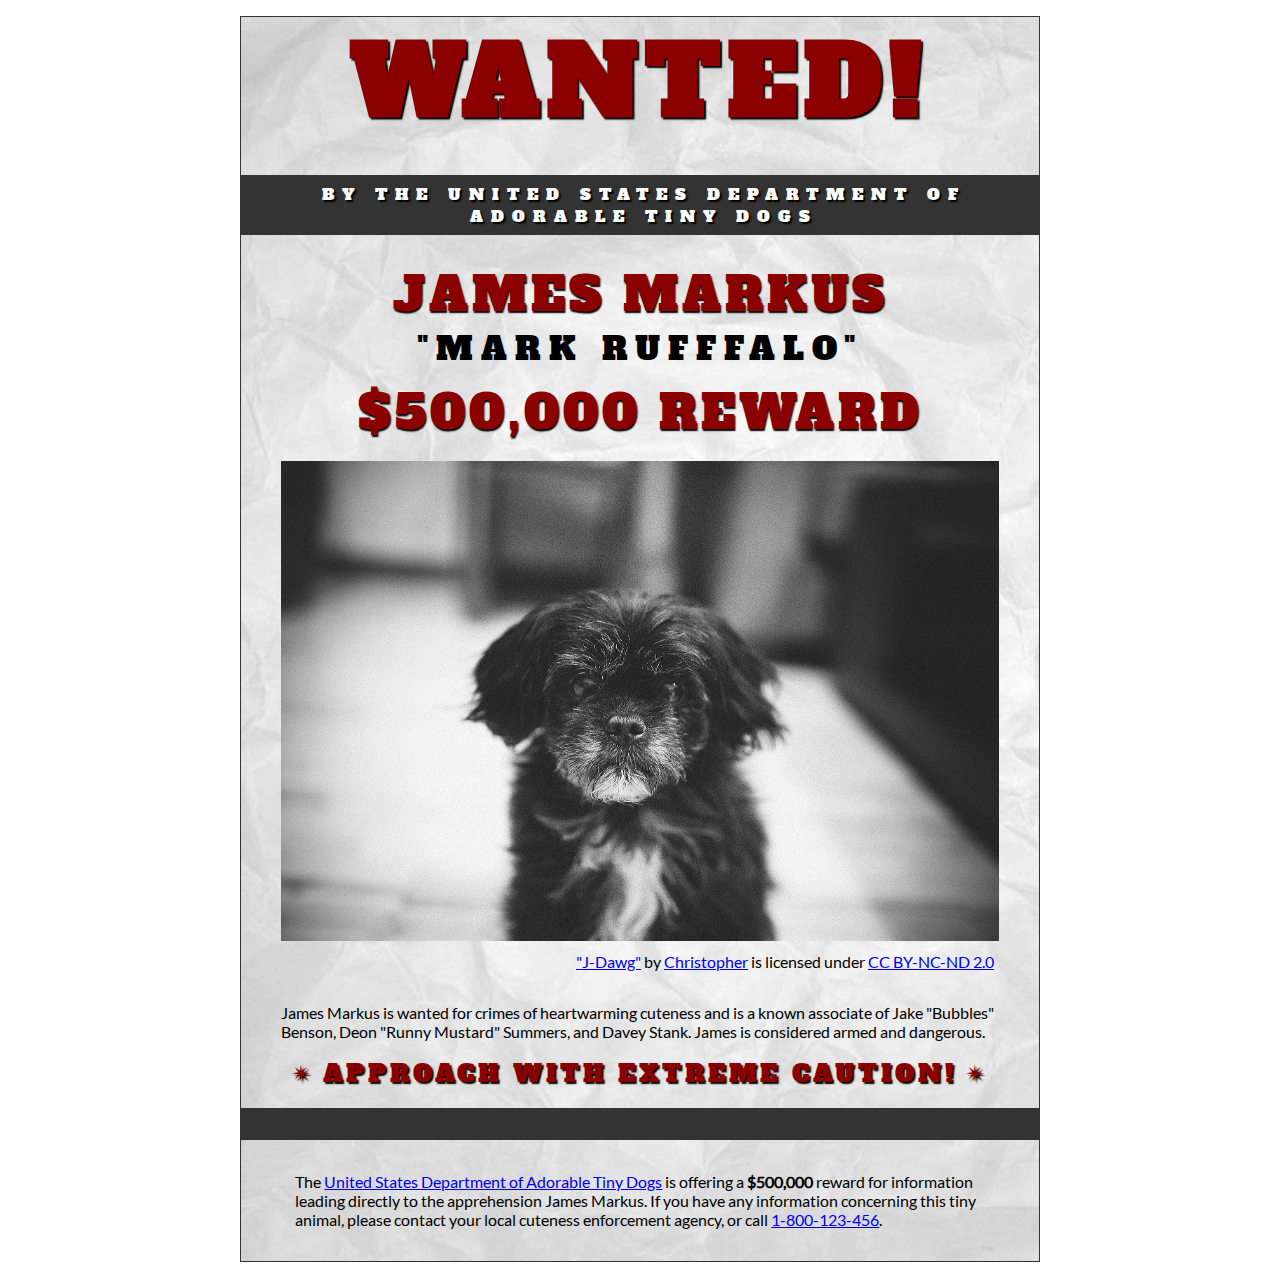
<file: wanted-poster/index.html>
<!DOCTYPE html>
<html lang="en">
    <head>
        <meta charset="utf-8">
        <meta name="viewport" content="width=device-width, initial-scale=1.0">
        <meta name="author" content="Rocio A">
        
<link rel="stylesheet" type="text/css" href="css/style.css">
        
        <title>Wanted | Jame Markus</title>
    </head>
    <body>
        <main>
            <header>
                <h1>Wanted!</h1>
                <h5>by the United States Department of Adorable Tiny Dogs</h5>
                <h2>James Markus</h2>
                <h3>"Mark Rufffalo"</h3>
            </header>
            <section>
                <h2>$500,000 Reward</h2>
                <figure>
                    <img src="images/j-dawg.jpg" alt="cute dog mug shot">
                    <figcaption>
                    <a href="https://www.flickr.com/photos/christopherf/12476805405/sizes/h/">"J-Dawg"</a> by 
                    <a href="https://www.flickr.com/photos/christopherf/">Christopher</a>
                    is licensed under <a href="https://creativecommons.org/licenses/by-sa/2.0/?ref=ccsearch&atype=html" style="margin-right: 5px;">CC BY-NC-ND 2.0</a>
                </figcaption>
                </figure>
                <p>
                    James Markus is wanted for crimes of heartwarming cuteness and is a known associate of Jake "Bubbles" Benson, Deon "Runny Mustard" Summers, and Davey Stank. James is considered armed and dangerous.
                </p>
            </section>
            <section>
               <h4><span>&#10036;</span>Approach with extreme caution!<span>&#10036;</span></h4>
            </section>
            <footer>
            <p>The <a href="https://www.usdatd.org">United States Department of Adorable Tiny Dogs</a> is offering a <strong>$500,000</strong> reward for information leading directly to the apprehension James Markus. If you have any information concerning this tiny animal, please contact your local cuteness enforcement agency, or call <a href="tel:1-800-123-456">1-800-123-456</a>.</p>
        </footer>
        </main>
    </body>
</html>
</file>
<file: blog/css/style.css>
/* TO GET AN IDEA OF THE CSS YOU WILL LIKELY BE USING, SEE THE LISTS BELOW. */

        /* 
        
        Spacing 

            - padding (shorthand and/or specific properties like padding-bottom, etc.)

            - margin, (shorthand and/or specific properties like margin-top, etc.)

            - letter-spacing, word-spacing, line-height

            - width, max-width, min-width
            - height, max-height, min-height

        Typography 

            - font-family, font-size, font-style, font-weight

            - text-decoration, text-align

            - color

            - text-shadow, text-transform

        Box, Layout and Border 

            - border (shorthand and/or specific properties like border-top, border-bottom-radius, border-width, etc.)

            - box-shadow

            - display, float, align-items, align-content

            - grid-template-columns, grid-column-gap

            - transform

        Other

            - :nth()-child (to target specific child elements)

            - :focus, :hover, :active (to target link states)

            - @font-face or @import (to import typefaces)

        */


/* ------ START WRITING YOUR CODE BELOW ------ */
/* Imported Typeface Files */

@font-face {
    font-family:Sans-Serif;
    src: url(../fonts/lato-regular.ttf);
    font-style:normal;
    font-weight:normal;
}
@font-face {

    font-family:Serif;
    src: url(../fonts/josefinslab-regular.ttf);
    font-style:normal;
    font-weight:normal;
}
html {
    font-size: 16px;
}

.article-image {
    float: left;
    margin-right: 20px;
}

.main-section::after {
    content: "";
    display: table;
    clear: both;
}

.subsection {
    display: flex;
    justify-content: space-between;
}

.main-section p {
    margin: 0;
}

.main-section::after,
.main-section article::after {
    content: "";
    display: table;
    clear: both;
}

.subsection figure {
    width: calc(33.33% - 10px);
    margin-right: 10px;
}

.subsection figure:last-child {
    margin-right: 0;
}

.subsection img {
    max-width: 100%;
    height: auto;
}

.subsection figcaption {
    text-align: center;
}

/* Add a new class to style the stacked images */
.stacked-images {
  display: flex;
  flex-direction: column;
}

/* Add a new class to style the paragraphs */
.stacked-paragraphs {
  margin-left: 10px;
}

/* Add a new class to style the separation bar */
.separation-bar {
  border-left: 1px solid #000;
  margin-left: 20px;
  padding-left: 20px;
}

/* Adjust the width of the images in the stacked layout */
.stacked-images img {
  max-width: 100 px;
}
</file>
<file: homepage-overhaul/css/style.css>
/* || General Setup */

@import url('https://fonts.googleapis.com/css?family=Lato:400,400i,900,900i|Roboto+Condensed:400,400i,700|Roboto:400,400i,900|Shadows+Into+Light');

html {
    margin: 0;
    padding: 0;
    font-size: 16px;
    background-color: #FFFFFF;
}

body {
    max-width:1200px;
    margin:0 auto;
    padding:1rem 2rem;    
    color:#111;
    font-family: 'Roboto Condensed', sans-serif;
       
} 

header {
    border-bottom: .0625rem solid #333;
    margin-bottom:4rem;
    padding-bottom:2rem;
  
}
 
h1 {
    font-size: 6rem;
    font-weight:100;
    color: #333;
    font-family: Lato, sans-serif;
    text-shadow:2px 2px 3px #333;      
    margin:0;
}

h1 span {
    color:#8C2B3F;
}

h2 {
    
    font-size:2rem;
    margin-top:0;
    font-weight:100;
    font-family:'Lato', sans-serif;
    
}

p, li {
  font-size: 1rem;
  line-height: 1.5;
}

blockquote {
    
    border-top:.0625rem solid #333;
    border-bottom:.0625rem solid #333;
    margin:2rem 0;
    padding:2rem 4rem;
    text-align:center;
    font-style:italic;
}

nav {
      float:left;
      display: flex;
      flex-wrap:wrap;
      flex-direction: column;
      width:14rem;
      border:.0625rem solid #333;
      background-color:#8FB0D0;
      position:fixed;
}

nav img {
    width:100%;
    border-bottom:.0625rem solid #333;
}

nav p {
    margin:0;
    padding:1rem;
    font-size:.75rem;
    background-color:#242F40;
    color:#B1BED3;
    border-top:.0625rem solid #333;
}

nav p a {
    
    color:#B1BED3;
}

nav p a:hover,
figcaption a:hover {
    color:#495F83;
    text-decoration:none;
}

nav ul {
    border-bottom:.0625rem solid #333;
    list-style-type:none;
    margin:0;
    padding:0;
}

nav ul a {
    display: block;
    font-size: 1.5rem;
    line-height: 1.7;
    padding:.75rem 1.25rem;
    text-decoration: none;
    color: #333;
    font-family:'Roboto', sans-serif;
}

nav :nth-child(2) {
    margin-top:0;
}

nav a:hover {
  color:#FFF;
    background-color:#333;
}

nav a:active {
    color:#FFF;
    font-style: italic;
    background-color:#333;
}

/* || main layout */

main {
    padding-left:2%;
    padding-right:2%;
    margin-left:14rem;
}

section {
    margin-bottom:.5%;
}

aside {
    display:flex;
}

figure {
    
    background-color:#242F40;
}

/* || Media */

.fig-1 {
    
    width:49%;
    margin-left:0;
    margin-right:1%;
}

.fig-2 {
    
    width:49%;
    margin-right:0;
    margin-left:1%;
}

figure img {
  width: 100%;
  margin:0;   
}

figcaption {
    font-size:.75rem;
    padding:.5rem;
    margin:0;
    background-color:#242F40;
    color:#B1BED3;
}

figcaption a {
    
    font-size:.75rem;
    color:#B1BED3;
}

figure video,
figure iframe {
    border:none;
    background-color:#000;
}

/* || Written Content */

article {
  margin:0;
}

article>p {
  margin-top:0;
}

article>p>a {
    
    color:darkblue;
}

/* || Footer Layout */

footer {
    clear:both;
    overflow:auto;
    margin:3% 2%;
    border-top: 1px solid #333;
}

.copyright {
    font-size:.75rem;
    text-align:right;
}

footer a {
    font-size:.75rem;
    color:darkblue;
}

article p a:hover,
footer a:hover {
  text-decoration:none;
  color:#495F83;
}

.return {
    font-size:.75rem;
    float:left;
}
</file>
<file: planets-table/css/style.css>
html {
  font-family: sans-serif;
    font-size:16px;
}

header, 
main {
    
    margin:0 auto;
    width:80%;
}

table {
  border-collapse: collapse;
  border: 2px solid rgb(200,200,200);
  letter-spacing: 1px;
  font-size: 0.75rem;
    width:100%;
    max-width:1920px;
}

td, th {
  border: 1px solid rgb(190,190,190);
  padding: .625rem 1.25rem;
}

th {
  background-color: rgb(235,235,235);
}

td {
  text-align: center;
}

tr:nth-child(even) td {
  background-color: rgb(250,250,250);
}

tr:nth-child(odd) td {
  background-color: rgb(245,245,245);
}

col:nth-child(2) {
    border:2px solid #000;
}

caption {
  padding: .625rem;
}

img {
    
    width:100%; max-width:4.53125rem;
    
}
</file>
<file: school-site/css/style.css>
/* General setup */

* {
    box-sizing: border-box;
}

html {
    font-size:16px;
}

body {
    margin: 1.5rem auto;
    width:90%;
    min-width:56.25rem;
}

/* Layout */

main {
    overflow:auto;
    min-width:45rem;
    
}

section {
    float: left;
    min-width: 22.5rem;
    width:50%;
}

figure {
    width:60%;
    margin:0 10% 0 0;
    float:left;
}

figure img {
    width:100%;
    max-width:25rem;
}

figcaption {
    margin:.375rem 0;
}

.long-list {
    margin-top:0;
}

nav {
    float: left;
    width:11.25rem;
}

footer {
    clear: both;
    margin-top:1.5rem;
}

section, aside, nav, footer {
  padding: .5rem;
}

/* header and footer */

header, footer {
  border-top: .125rem solid #33658A;
  border-bottom: .125rem solid #33658A;
}

/* ------ START WRITING YOUR CODE BELOW THIS LINE ------ */

/* NO changes should be made to any of the code above. */

/* NOTE: While you will be using some of the same CSS properties, the VALUES 
   may need to be different in order to style the page correctly. */



/* Imported Typfaces */
@font-face{
    font-family:Montserrat;
    src: url(../fonts/montserrat-regular.ttf) format('truetype');
    font-weight:normal;
    font-style:normal;
}
@font-face{
    font-family:Josefinslab;
    src: url(../fonts/josefinslab-regular.ttf) format('truetype');
    font-weight:normal;
    font-style:normal;
}

/* Typography Styles */
html {
    font-family: Montserrat, Arial, sans-serif; 
}

h1{
    font-family: Josefinslab, Arial, sans-serif;
    letter-spacing: 0.125rem;
    font-size: 3.75rem;
    margin: 1.125rem;
    text-align: center;
    
}

h2{
    font-family: Josefinslab, Arial, sans-serif;
    font-size: 1.5rem;
    letter-spacing: 0.125rem;
    word-spacing:0.125rem;
    text-indent: 1.5rem;;
}

h2 + p{
    text-indent: 1.5rem;
}

p,
li{
    font-size: 12px;
    letter-spacing: 0.03125rem;
    word-spacing:0.125remrem;
    
}

figcaption {
    font-size: 0.75rem;
    margin-bottom: 2rem;
}

/* Link Styling */
a{
    outline: none;
}

a:link,
a:visited {
    color: #33658A;
}
    
a:focus,
a:hover {
    text-decoration: none;
}

/* List Styling */

ul,

ol{
    margin: 1rem;
    margin-left: 0;
    margin-right: 0;
}

ul{
    list-style-type: square
}
ol{
    list-style-type: lower-alpha;
}

.long-list a:hover {
    text-transform: uppercase;
}

/* Navigation Menu */

nav {
    padding-left: 0;
    margin-top: 0.25rem;
}

nav a {
    text-decoration:none;
    display: inline-block; 
    width: 100%;
    line-height: 3; 
    text-align: center; 
    font-size: 1.125rem; 
    margin-bottom: 1.5rem;
    border:0.0625rem solid #33658A;
}

nav a:focus,
nav a:hover {
    color: #FFF;
    background-color: #33658A;
}

nav a:active {
    color: #FFF;
    background-color: #000;
}
/* Footer Styles */

footer {
    text-align: center;
}
</file>
<file: wanted-poster/css/style.css>
/* Imported Typeface Files */

@font-face {
    font-family:Lato;
    src: url(../fonts/lato-regular.ttf);
    font-style:normal;
    font-weight:normal;
}
@font-face {

    font-family:Alfa Slab One;
    src: url(../fonts/alfa-slab-one-regular.ttf);
    font-style:normal;
    font-weight:normal;
}


/* Root */

html {
    font-size:16px;
}


/* Body & Main  */

body {
    font-family:Lato, Arial, sans-serif;
    font-size:1rem;
    padding:1rem;
    min-width:39rem;
    max-width:50rem;
    margin:0 auto;
}
main {
    background-color:#ddd;
    background-image:url(../images/wrinkled-white-paper-background.jpg);
    background-size:cover;
    background-repeat: no-repeat;
    border:1px solid #333;
}

/* ------ START WRITING YOUR CODE BELOW THIS LINE ------ */

/* NO changes should be made to any of the code above. */

/* The first heading style rule has been completed for you. Examine it carefully
   to get an idea of some of the style properties you will need to use; then
   complete the style code according to the instructions in Canvas. */

/* NOTE: While you will be using some of the same CSS properties, the VALUES 
   may need to be different in order to style the page correctly. */


/* Headings  */

h1 {
    text-transform: uppercase;
    font-size:6rem;
    margin: 0;
    letter-spacing: .5rem;
    color:darkred;
    text-shadow:.09375rem .09375rem .09375rem #000;
    font-family:'Alfa Slab One', Garamond, serif;
    text-align:center;
}

h2{
    text-transform: uppercase;
    /*font-size 48px in rem units*/
    font-size:3rem;
    margin: 0;
    /*letter spacing 4px in rem units*/
    letter-spacing: 0.25rem;
    color:darkred;
    text-shadow:.09375rem .09375rem .09375rem #000;
    font-family:'Alfa Slab One', Garamond, serif;
    /*set the font weight to normal*/
    font-weight: normal;
    text-align:center;
}

h3{
    text-transform: uppercase;
    /*font size of 32 px*/
    font-size:2rem;
    margin: 0;
    letter-spacing: .5rem;
    /*change color of foreground to black*/
    color:black;
    font-family:'Alfa Slab One', Garamond, serif;
    /*set font weight to normal*/
    font-weight: normal;
    text-align:center;
}

h4{
    text-transform: uppercase;
    /*font size of 24px to rem*/
    font-size:1.5rem;
    margin: 0;
    /*change letter spacing to 4px in rem*/
    letter-spacing: .25rem;
    /*set bottom padding to  18px in rem*/
    padding-bottom: 1.125rem;
    color:darkred;
    text-shadow:.09375rem .09375rem .09375rem #000;
    font-family:'Alfa Slab One', Garamond, serif;
    /*set font weight to normal*/
    font-weight: normal;
    text-align:center;
}
h4 > span{
    padding-top: 0;
    padding-bottom: 0;
    padding-left:0.5rem;
    padding-right:0.5rem;
}

h5{
    text-transform: uppercase;
    /*font-size of 16px*/
    font-size:1rem;
    /*top margin of 4px*/
    margin: 0.25;
    /*top,bottom,right and left padding of 8px*/
    padding-bottom:0.5rem;
    padding-top:0.5rem;
    padding-left:0.5rem;
    padding-righ:0.5rem;
    letter-spacing: .5rem;
    /*background color of #333 and foreground color of #FFF*/
    background-color: #333;
    color: #FFF;
    text-shadow:.09375rem .09375rem .09375rem #000;
    font-family:'Alfa Slab One', Garamond, serif;
    /*set font weight to normal*/
    font-weight: normal;
    text-align:center;
}

/* Section & Paragraph */
section {
    /*set top margin to 8px in rem*/
    margin-top: 0.5rem;
}
p{
   /*set top and bottom margin to 16px in rem*/
    margin-top: 1rem;
    margin-bottom: 1rem;
    /*set left and right margin to auto*/
    margin-left: auto;
    margin-right: auto;
    /*set top and bottom padding to 0*/
    padding-top: 0;
    padding-bottom: 0;
    /*set left and right padding to 16px in rem*/
    padding-left: 1rem;
    padding-right: 1rem;
    /*set width to 90%*/
    width: 90%;
    /*set text alignment to left*/
    text-align:left;
        
}


/* Image & Figure */

img{
    /*set widht to 100*/
    width: 100%;
    margin-top: 0;
    margin-bottom:0;
    /*set left and right margin to auto*/
    margin-left: auto;
    margin-right: auto;
    /*max width of 800px in rem*/
    max-width:50rem;
}

figure{
    /*bottom margin of 32px in rem*/
    margin-bottom:2rem;
}
figcaption{
    /*set top padding to 8px in rem*/
    padding-top:0.5rem;
    /*set text alignment to right*/
    text-align:right;
    }

/* Footer */
footer{
    /*set up padding for all 4 sides to 16px in rem*/
    padding: 1rem;
    /*set up top border with width of 32px in rem and solid style and color of #333*/
    border-top: 2rem solid #333; 
}
</file>
